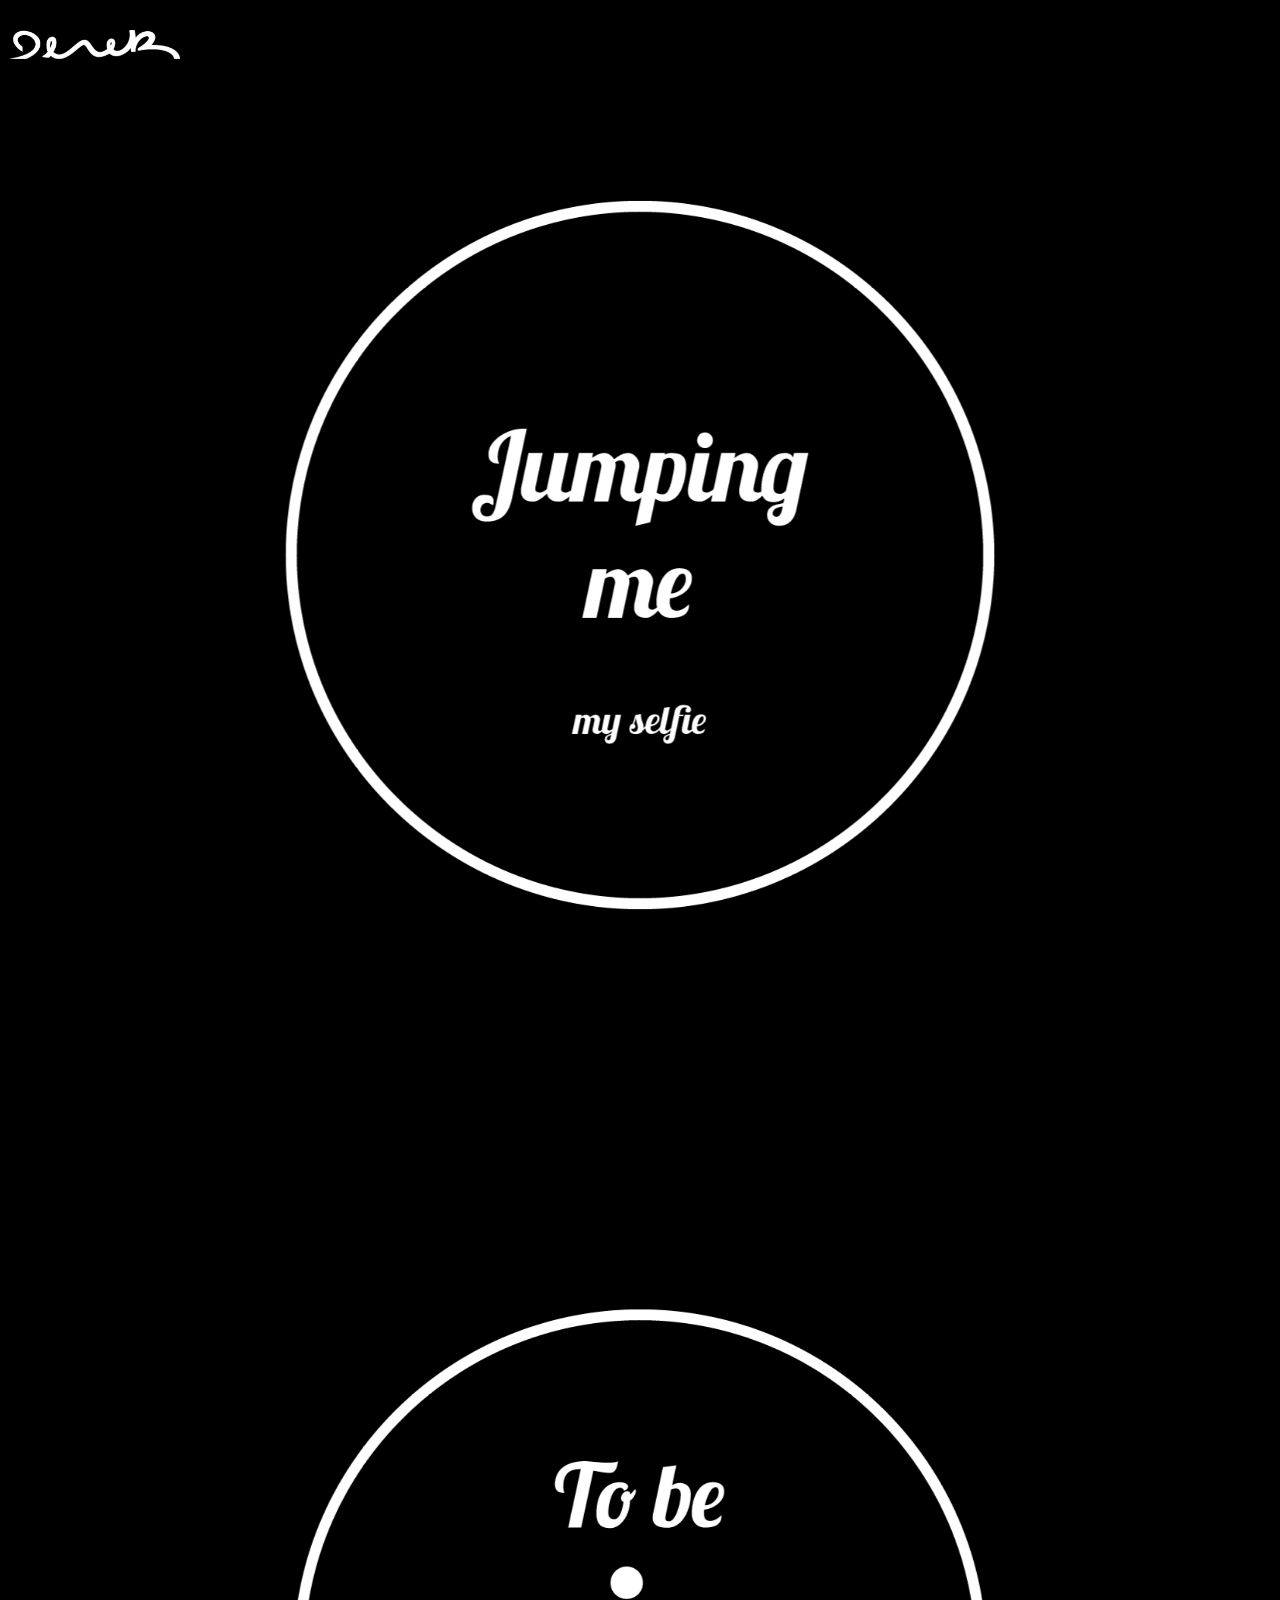
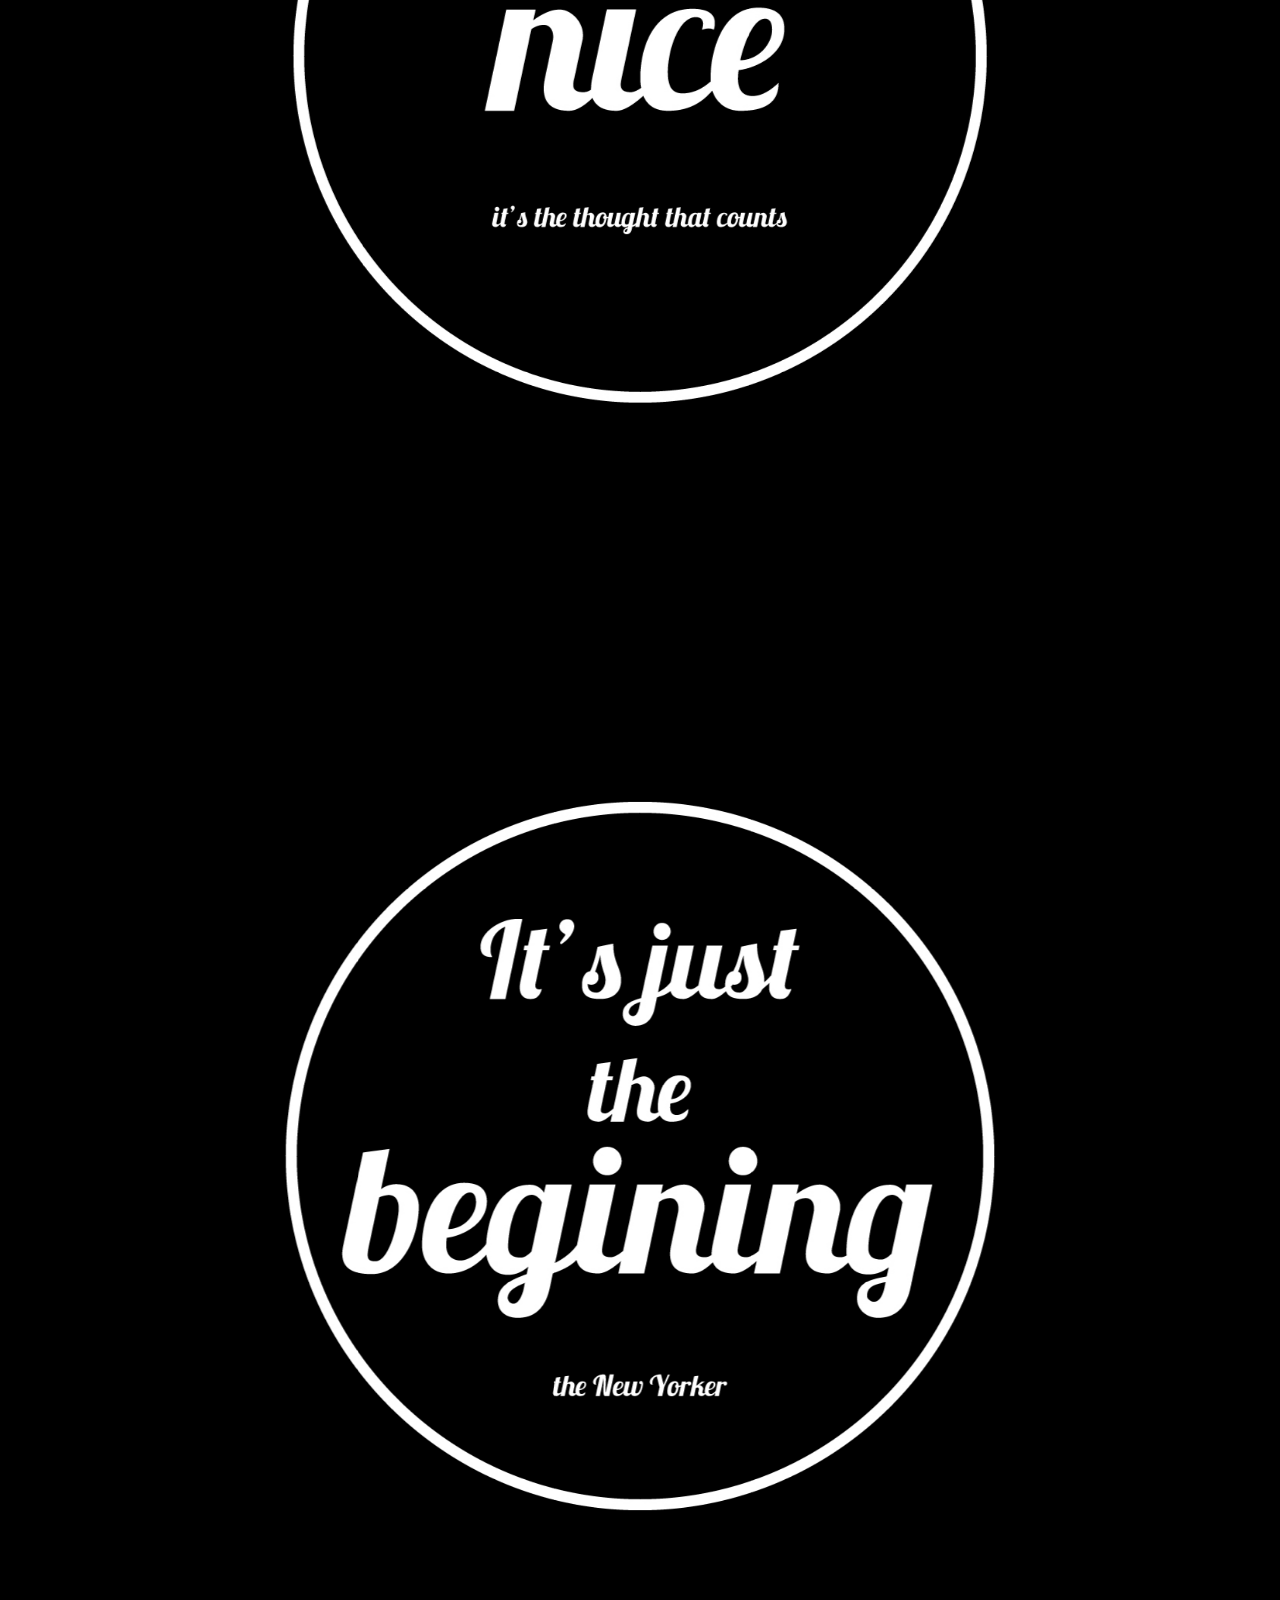
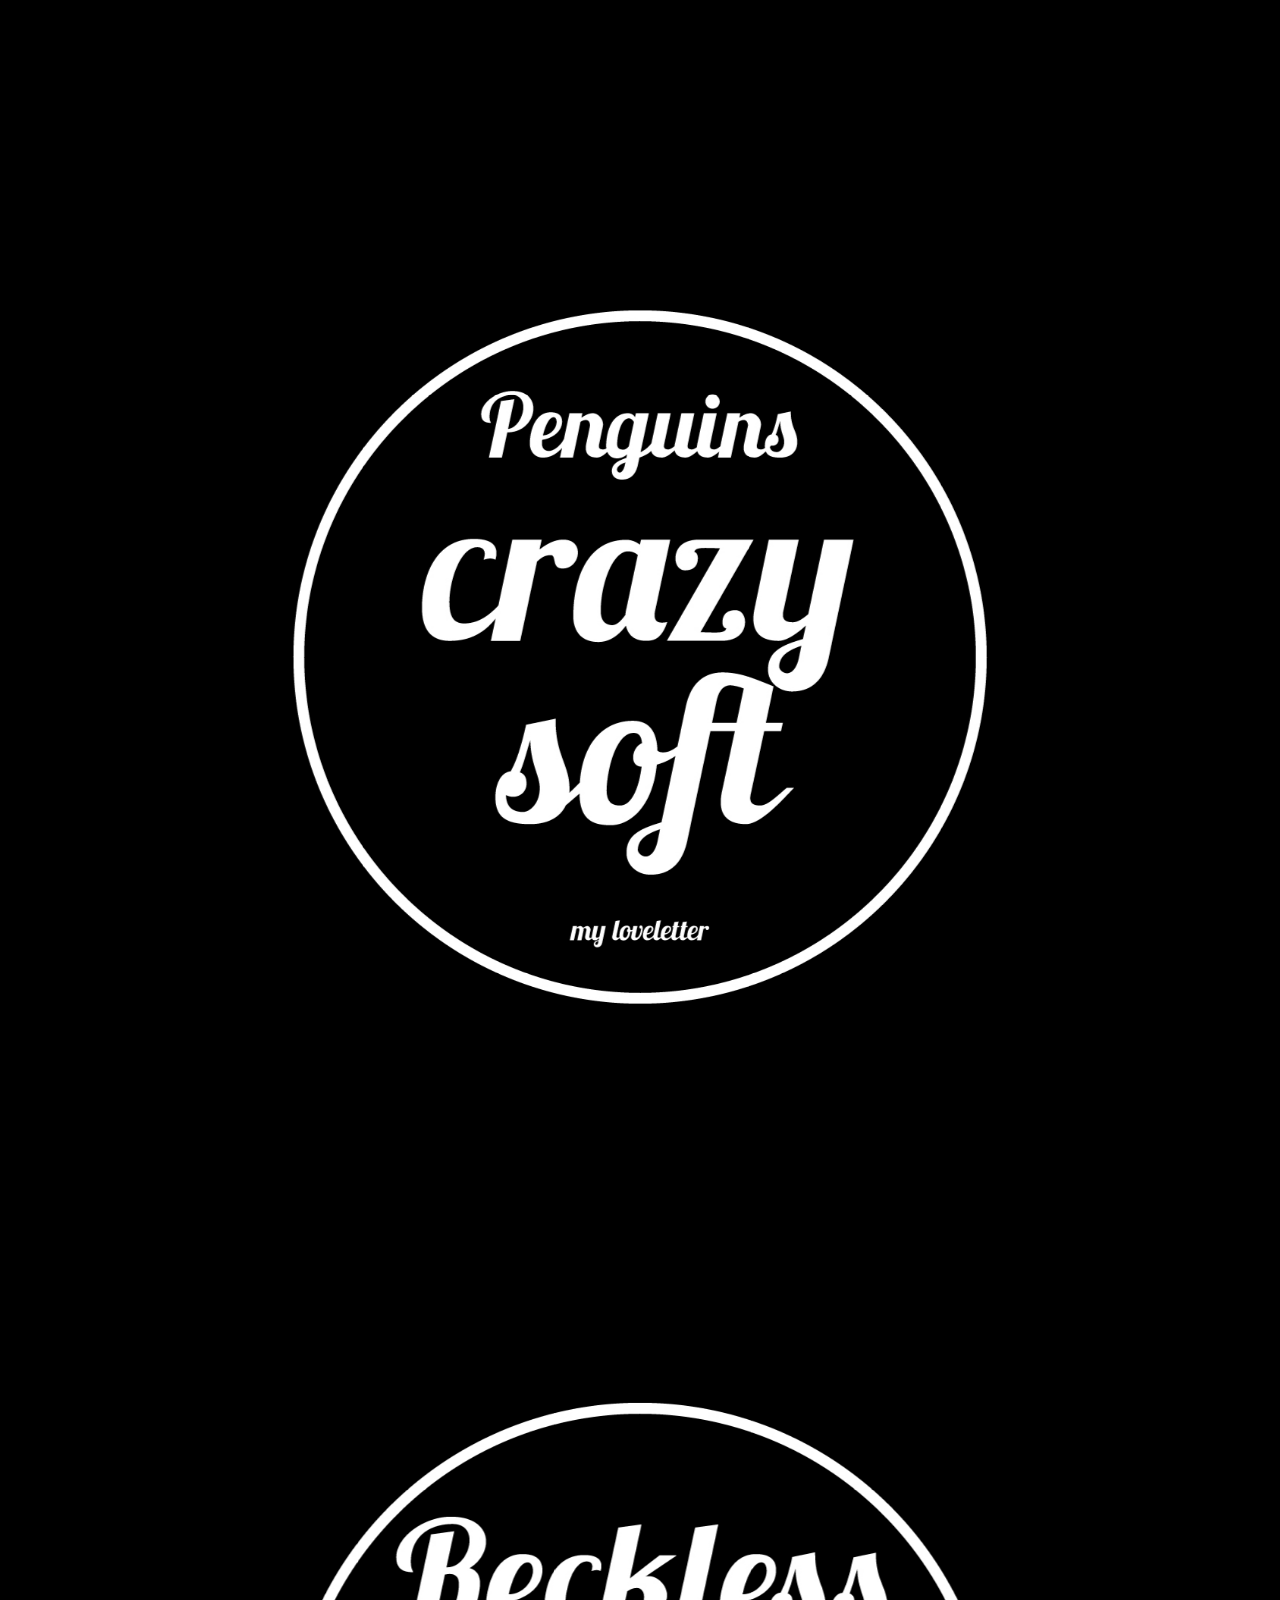
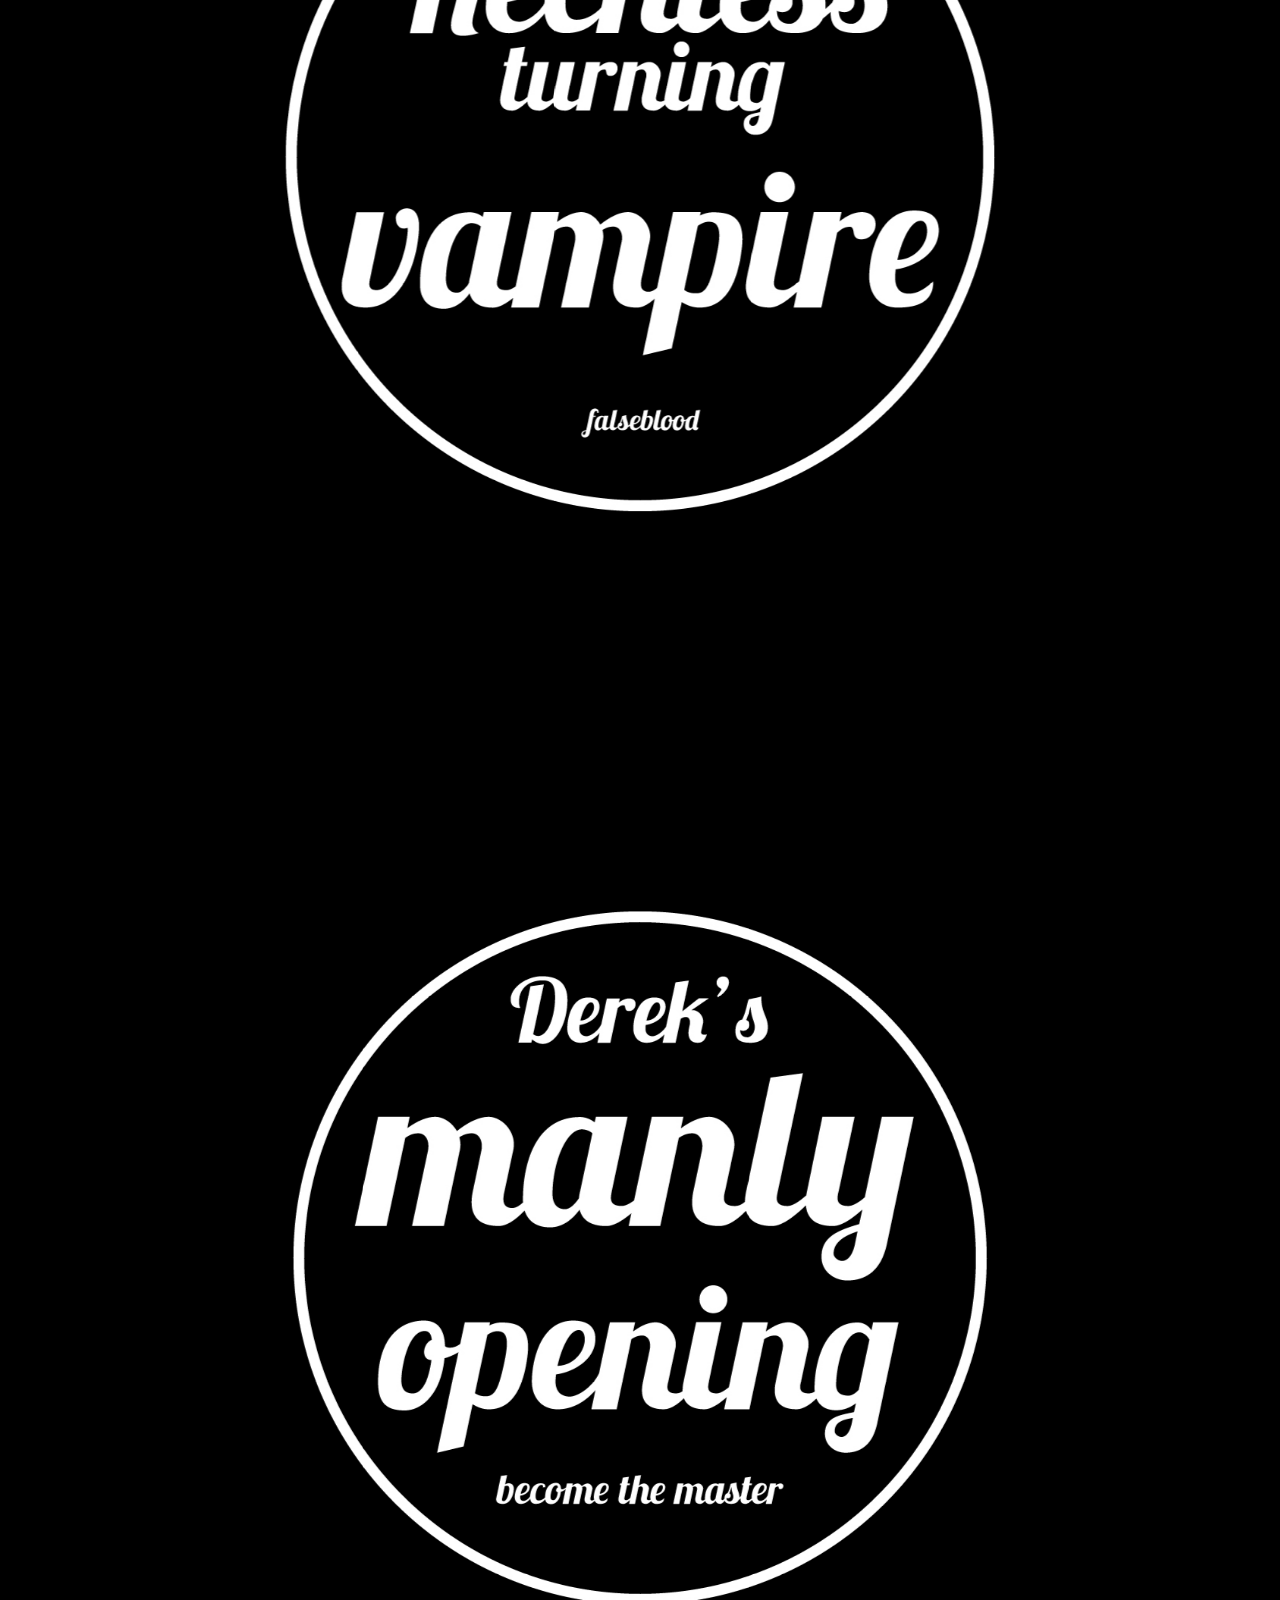
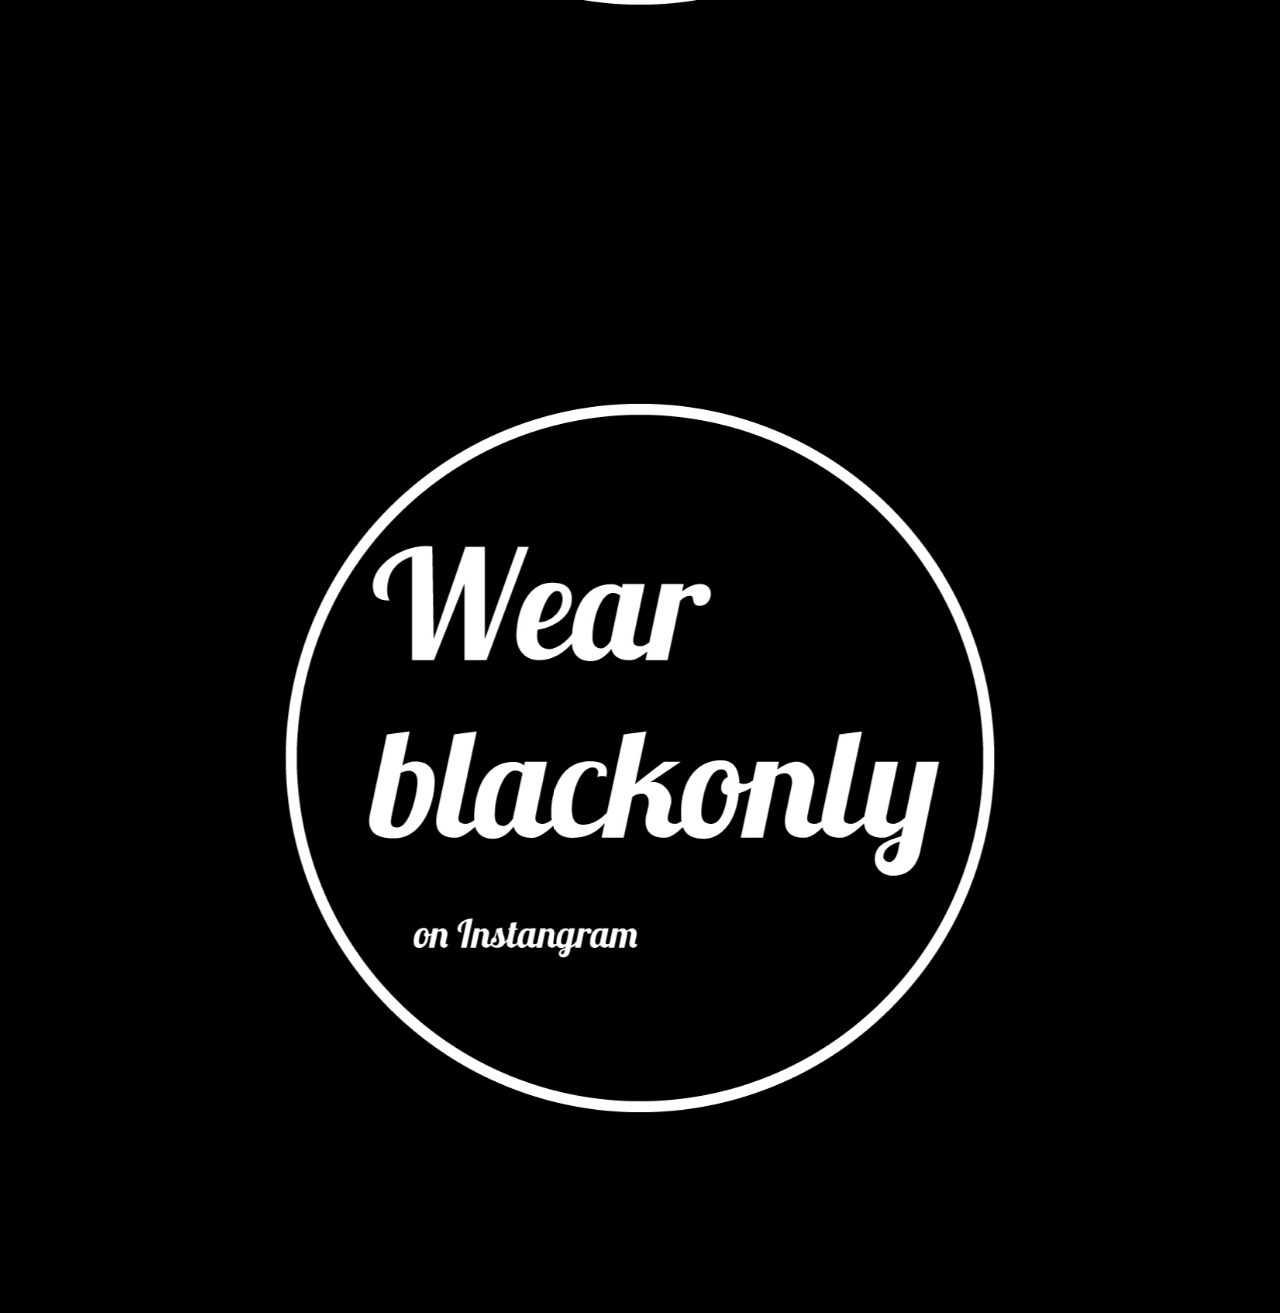
<file: index.html>
<!DOCTYPE html>
<html>
  <head>
    <title>Derek's Graphic Design</title>
    <link rel="stylesheet" type="text/css" href="css/webflow.css">
    <link rel="stylesheet" type="text/css" href="css/derekgd1.webflow.css">
  </head><body>
      <div class="w-col w-col logo-bar">
        <a class="w-inline-block logolink" href="index.html" target="index.html">
          <img class="company-logo" src="images/derek_logo.png" width="170" alt="derek_logo.png">
        </a>
      </div>
    </div>
  </div>
  <div class="section dark web" id="page-nav-portfolio">
    <div class="w-container">
      <div class="w-row">
        <div class="w-col w-col">
          <div class="social-link">
          <a class="link" href="selfie.html"><img src="images/selfie/jumpingme_3.jpg" alt="jumpingme_3.jpg"></a>
        </div>
        </div>
      </div>
    </div>
  </div>
  <div class="section">
    <div class="w-container">
      <div class="w-row">
        <div class="w-col w-col">
          </div>
        </div>
        <div class="w-col w-col align-right">
          <div class="social-link">
          <a class="w-inline-block" href="#">
            <a class="link" href="it's_the_thought_that_counts.html"><img src="images/its_the_thought_that_counts/tobenice.jpg" alt="tobenice.jpg"></a>
          </a>
        </div>
      </div>
    </div>
  </div>
  <div class="section dark web" id="page-nav-portfolio">
    <div class="w-container">
      <div class="w-row">
        <div class="w-col w-col">
          <div class="social-link">
          <a class="link" href="the_pen_is_mightier.html"><img src="images/the_pen_is_mightier/thebegining.jpg" alt="thebegining.jpg"></a>
        </div>
        </div>
      </div>
    </div>
  </div>
  <div class="section">
    <div class="w-container">
      <div class="w-row">
        <div class="w-col w-col">
          </div>
        </div>
        <div class="w-col w-col align-right">
          <div class="social-link">
          <a class="w-inline-block" href="#">
            <a class="link" href="love_letter.html"><img src="images/love_letter/crazysoft.jpg" alt="crazysoft.jpg"></a>
          </a>
        </div>
      </div>
    </div>
  </div>
  <div class="section dark web" id="page-nav-portfolio">
    <div class="w-container">
      <div class="w-row">
        <div class="w-col w-col">
          <div class="social-link">
          <a class="link" href="nemesis.html"><img src="images/nemesis/recklessturning.jpg" alt="recklessturning.jpg"></a>
        </div>
        </div>
      </div>
    </div>
  </div>
  <div class="section">
    <div class="w-container">
      <div class="w-row">
        <div class="w-col w-col">
          </div>
        </div>
        <div class="w-col w-col align-right">
          <div class="social-link">
          <a class="w-inline-block" href="#">
            <a class="link" href="become_the_master.html"><img src="images/become_the_master/manlyopening.jpg" alt="manlyopening.jpg"></a>
          </a>
        </div>
      </div>
    </div>
  </div>
  <div class="section dark web" id="page-nav-portfolio">
    <div class="w-container">
      <div class="w-row">
        <div class="w-col w-col">
          <div class="social-link">
          <a class="link" href="monograph.html"><img src="images/monograph/wearblackonly.jpg" alt="wearblackonly.jpg"></a>
          </div>
        </div>
      </div>
    </div>
  </div>
</body>
</html>
</file>
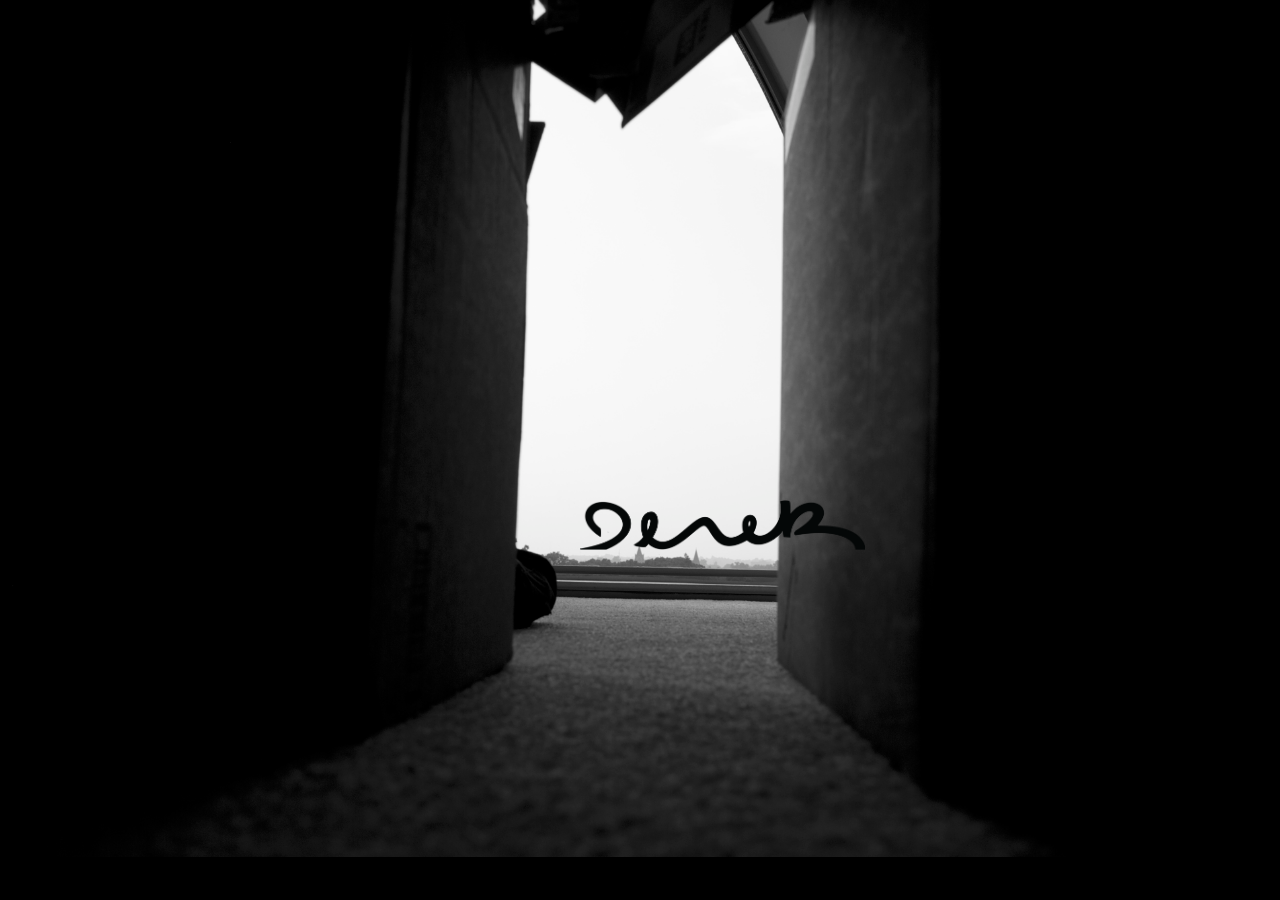
<file: intro.html>
<!DOCTYPE html>
<html data-wf-site="52392e70d96da9496900006b">
  <head>
    <title>intro</title>
    <link rel="stylesheet" type="text/css" href="css/normalize.css">
    <link rel="stylesheet" type="text/css" href="css/derekgd1.webflow.css">
    <link rel="stylesheet" type="text/css" href="css/webflow.css">
  </head>
  <body>
      <div class="logo-bar">
        <a class="w-inline-block logo-mid social-link" href="index.html" target="_self">
          <img class="company-logo" src="images/derek_logo_black.png" width="285" alt="Derek_logo_black.png">
        </a>
      </div>
      <div>
        <img class="intro-img" id="intro-img" src="images/introimg.jpg">
        </img>
      </div>
</footer>
</body>
</html>
</file>
<file: css/webflow.css>
*{-moz-box-sizing:border-box;box-sizing:border-box} body{margin:0} img{max-width:100%;vertical-align:middle;display:inline-block} .w-block{display:block} .w-inline-block{display:inline-block} .w-clearfix:before,.w-clearfix:after{display:table;content:'';line-height:0} .w-clearfix:after{clear:both} .w-hidden{display:none} .w-video{width:100%;position:relative;padding:0}.w-video iframe,.w-video object,.w-video embed{position:absolute;top:0;left:0;width:100%;height:100%} h1,h2,h3,h4,h5,h6{margin:0} p{margin:0} blockquote{margin:0} fieldset{padding:0;margin:0;border:0} label{display:block;margin-bottom:5px;font-weight:bold} button,html input[type="button"],input[type="reset"],input[type="submit"]{cursor:pointer;-webkit-appearance:button} .w-form{margin:0 0 15px} .w-form-done{display:none;padding:10px;background-color:#dbffd1} .w-form-done-show{display:block} .w-form-fail{display:none;margin-top:10px;padding:10px;background-color:#ffdede} .w-form-fail-show{display:block} .w-input{display:block;width:100%;height:38px;padding:8px 12px;margin-bottom:10px;font-size:14px;line-height:1.428571429;color:#555555;vertical-align:middle;background-color:#ffffff;border:1px solid #cccccc;box-shadow:inset 0 1px 1px rgba(0,0,0,0.075)}.w-input:-moz-placeholder{color:#999} .w-input::-moz-placeholder{color:#999} .w-input:-ms-input-placeholder{color:#999} .w-input::-webkit-input-placeholder{color:#999} .w-input:focus{border-color:rgba(82,168,236,0.8);outline:0;box-shadow:inset 0 1px 1px rgba(0,0,0,0.075),0 0 8px rgba(82,168,236,0.6)} .w-input[disabled],.w-input[readonly],fieldset[disabled] .w-input{cursor:not-allowed;background-color:#eeeeee} textarea.w-input{height:auto} .w-button{display:inline-block;padding:12px;background-color:black;color:white;border:0;line-height:inherit} .w-container{margin-left:auto;margin-right:auto;max-width:940px}.w-container:before,.w-container:after{display:table;content:'';line-height:0} .w-container:after{clear:both} .w-container .w-row{margin-left:-10px;margin-right:-10px} .w-row:before,.w-row:after{display:table;content:'';line-height:0} .w-row:after{clear:both} .w-row .w-row{margin-left:0;margin-right:0} .w-col{position:relative;float:left;width:100%;min-height:1px;padding-left:10px;padding-right:10px}.w-col .w-col{padding-left:0;padding-right:0} .w-col-1{width:8.333333333333332%} .w-col-2{width:16.666666666666664%} .w-col-3{width:25%} .w-col-4{width:33.33333333333333%} .w-col-5{width:41.66666666666667%} .w-col-6{width:50%} .w-col-7{width:58.333333333333336%} .w-col-8{width:66.66666666666666%} .w-col-9{width:75%} .w-col-10{width:83.33333333333334%} .w-col-11{width:91.66666666666666%} .w-col-12{width:100%} .w-col-push-1{left:8.333333333333332%} .w-col-push-2{left:16.666666666666664%} .w-col-push-3{left:25%} .w-col-push-4{left:33.33333333333333%} .w-col-push-5{left:41.66666666666667%} .w-col-push-6{left:50%} .w-col-push-7{left:58.333333333333336%} .w-col-push-8{left:66.66666666666666%} .w-col-push-9{left:75%} .w-col-push-10{left:83.33333333333334%} .w-col-push-11{left:91.66666666666666%} .w-col-pull-1{right:8.333333333333332%} .w-col-pull-2{right:16.666666666666664%} .w-col-pull-3{right:25%} .w-col-pull-4{right:33.33333333333333%} .w-col-pull-5{right:41.66666666666667%} .w-col-pull-6{right:50%} .w-col-pull-7{right:58.333333333333336%} .w-col-pull-8{right:66.66666666666666%} .w-col-pull-9{right:75%} .w-col-pull-10{right:83.33333333333334%} .w-col-pull-11{right:91.66666666666666%} .w-col-offset-1{margin-left:8.333333333333332%} .w-col-offset-2{margin-left:16.666666666666664%} .w-col-offset-3{margin-left:25%} .w-col-offset-4{margin-left:33.33333333333333%} .w-col-offset-5{margin-left:41.66666666666667%} .w-col-offset-6{margin-left:50%} .w-col-offset-7{margin-left:58.333333333333336%} .w-col-offset-8{margin-left:66.66666666666666%} .w-col-offset-9{margin-left:75%} .w-col-offset-10{margin-left:83.33333333333334%} .w-col-offset-11{margin-left:91.66666666666666%} .w-hidden-main{display:none !important} @media screen and (max-width:991px){.w-container{max-width:728px} .w-hidden-main{display:inherit !important} .w-hidden-medium{display:none !important} .w-col-medium-1{width:8.333333333333332%} .w-col-medium-2{width:16.666666666666664%} .w-col-medium-3{width:25%} .w-col-medium-4{width:33.33333333333333%} .w-col-medium-5{width:41.66666666666667%} .w-col-medium-6{width:50%} .w-col-medium-7{width:58.333333333333336%} .w-col-medium-8{width:66.66666666666666%} .w-col-medium-9{width:75%} .w-col-medium-10{width:83.33333333333334%} .w-col-medium-11{width:91.66666666666666%} .w-col-medium-12{width:100%} .w-col-medium-push-1{left:8.333333333333332%} .w-col-medium-push-2{left:16.666666666666664%} .w-col-medium-push-3{left:25%} .w-col-medium-push-4{left:33.33333333333333%} .w-col-medium-push-5{left:41.66666666666667%} .w-col-medium-push-6{left:50%} .w-col-medium-push-7{left:58.333333333333336%} .w-col-medium-push-8{left:66.66666666666666%} .w-col-medium-push-9{left:75%} .w-col-medium-push-10{left:83.33333333333334%} .w-col-medium-push-11{left:91.66666666666666%} .w-col-medium-pull-1{right:8.333333333333332%} .w-col-medium-pull-2{right:16.666666666666664%} .w-col-medium-pull-3{right:25%} .w-col-medium-pull-4{right:33.33333333333333%} .w-col-medium-pull-5{right:41.66666666666667%} .w-col-medium-pull-6{right:50%} .w-col-medium-pull-7{right:58.333333333333336%} .w-col-medium-pull-8{right:66.66666666666666%} .w-col-medium-pull-9{right:75%} .w-col-medium-pull-10{right:83.33333333333334%} .w-col-medium-pull-11{right:91.66666666666666%} .w-col-medium-offset-1{margin-left:8.333333333333332%} .w-col-medium-offset-2{margin-left:16.666666666666664%} .w-col-medium-offset-3{margin-left:25%} .w-col-medium-offset-4{margin-left:33.33333333333333%} .w-col-medium-offset-5{margin-left:41.66666666666667%} .w-col-medium-offset-6{margin-left:50%} .w-col-medium-offset-7{margin-left:58.333333333333336%} .w-col-medium-offset-8{margin-left:66.66666666666666%} .w-col-medium-offset-9{margin-left:75%} .w-col-medium-offset-10{margin-left:83.33333333333334%} .w-col-medium-offset-11{margin-left:91.66666666666666%}}@media screen and (max-width:767px){.w-hidden-main{display:inherit !important} .w-hidden-medium{display:inherit !important} .w-hidden-small{display:none !important} .w-row,.w-container .w-row{margin-left:0;margin-right:0} .w-col{width:100%;left:auto;right:auto} .w-col-small-3{width:25%} .w-col-small-4{width:33.33333333333333%} .w-col-small-6{width:50%} .w-col-small-push-1{left:8.333333333333332%} .w-col-small-push-2{left:16.666666666666664%} .w-col-small-push-3{left:25%} .w-col-small-push-4{left:33.33333333333333%} .w-col-small-push-5{left:41.66666666666667%} .w-col-small-push-6{left:50%} .w-col-small-push-7{left:58.333333333333336%} .w-col-small-push-8{left:66.66666666666666%} .w-col-small-push-9{left:75%} .w-col-small-push-10{left:83.33333333333334%} .w-col-small-push-11{left:91.66666666666666%} .w-col-small-pull-1{right:8.333333333333332%} .w-col-small-pull-2{right:16.666666666666664%} .w-col-small-pull-3{right:25%} .w-col-small-pull-4{right:33.33333333333333%} .w-col-small-pull-5{right:41.66666666666667%} .w-col-small-pull-6{right:50%} .w-col-small-pull-7{right:58.333333333333336%} .w-col-small-pull-8{right:66.66666666666666%} .w-col-small-pull-9{right:75%} .w-col-small-pull-10{right:83.33333333333334%} .w-col-small-pull-11{right:91.66666666666666%} .w-col-small-offset-1{margin-left:8.333333333333332%} .w-col-small-offset-2{margin-left:16.666666666666664%} .w-col-small-offset-3{margin-left:25%} .w-col-small-offset-4{margin-left:33.33333333333333%} .w-col-small-offset-5{margin-left:41.66666666666667%} .w-col-small-offset-6{margin-left:50%} .w-col-small-offset-7{margin-left:58.333333333333336%} .w-col-small-offset-8{margin-left:66.66666666666666%} .w-col-small-offset-9{margin-left:75%} .w-col-small-offset-10{margin-left:83.33333333333334%} .w-col-small-offset-11{margin-left:91.66666666666666%}}@media screen and (max-width:479px){.w-container{max-width:none} .w-hidden-main{display:inherit !important} .w-hidden-medium{display:inherit !important} .w-hidden-small{display:inherit !important} .w-hidden-tiny{display:none !important} .w-col{width:100%} .w-col-tiny-3{width:25%} .w-col-tiny-4{width:33.33333333333333%} .w-col-tiny-6{width:50%} .w-col-tiny-push-1{left:8.333333333333332%} .w-col-tiny-push-2{left:16.666666666666664%} .w-col-tiny-push-3{left:25%} .w-col-tiny-push-4{left:33.33333333333333%} .w-col-tiny-push-5{left:41.66666666666667%} .w-col-tiny-push-6{left:50%} .w-col-tiny-push-7{left:58.333333333333336%} .w-col-tiny-push-8{left:66.66666666666666%} .w-col-tiny-push-9{left:75%} .w-col-tiny-push-10{left:83.33333333333334%} .w-col-tiny-push-11{left:91.66666666666666%} .w-col-tiny-pull-1{right:8.333333333333332%} .w-col-tiny-pull-2{right:16.666666666666664%} .w-col-tiny-pull-3{right:25%} .w-col-tiny-pull-4{right:33.33333333333333%} .w-col-tiny-pull-5{right:41.66666666666667%} .w-col-tiny-pull-6{right:50%} .w-col-tiny-pull-7{right:58.333333333333336%} .w-col-tiny-pull-8{right:66.66666666666666%} .w-col-tiny-pull-9{right:75%} .w-col-tiny-pull-10{right:83.33333333333334%} .w-col-tiny-pull-11{right:91.66666666666666%} .w-col-tiny-offset-1{margin-left:8.333333333333332%} .w-col-tiny-offset-2{margin-left:16.666666666666664%} .w-col-tiny-offset-3{margin-left:25%} .w-col-tiny-offset-4{margin-left:33.33333333333333%} .w-col-tiny-offset-5{margin-left:41.66666666666667%} .w-col-tiny-offset-6{margin-left:50%} .w-col-tiny-offset-7{margin-left:58.333333333333336%} .w-col-tiny-offset-8{margin-left:66.66666666666666%} .w-col-tiny-offset-9{margin-left:75%} .w-col-tiny-offset-10{margin-left:83.33333333333334%} .w-col-tiny-offset-11{margin-left:91.66666666666666%}}
</file>
<file: css/derekgd1.webflow.css>
body {
  background-color: black;
  font-family: futura, sans-serif;
  color: #777;
  font-size: 14px;
  line-height: 21px;
  font-weight: 400;
  overflow-x:hidden;
}
h1 {
  margin: 10px 0px;
  background-color: rgba(0, 0, 0, 0);
  color: white;
  font-size: 100px;
  line-height: 44px;
  font-weight: 900;
  text-align: center;
  letter-spacing: 1px;
  text-transform: uppercase;
  text-shadow: rgba(33, 33, 33, 0.24) 0px 1px 0px;
}
h2 {
  margin: 10px 0px 35px;
  box-shadow: none;
  font-family: Georgia, serif;
  color: white;
  font-size: 30px;
  line-height: 36px;
  font-style: italic;
  font-weight: 300;
  text-align: center;
  letter-spacing: 1px;
  text-shadow: rgba(0, 0, 0, 0.24) 0px 1px 0px;
}
h3 {
  margin-right: 0px;
  margin-left: 0px;
  padding-bottom: 15px;
  color: white;
  font-size: 50px;
  line-height: 51.2px;
  font-weight: 300;
  text-align: left;
  letter-spacing: 4.2px;
  text-transform: uppercase;
  text-align: center;
}
h4 {
  margin: 10px 0px;
  font-size: 18px;
  line-height: 24px;
  font-weight: 700;
}
h5 {
  margin: 10px 0px;
  font-size: 14px;
  line-height: 20px;
  font-weight: 700;
}
h6 {
  margin: 10px 0px;
  font-size: 12px;
  line-height: 18px;
  font-weight: 700;
}
p {
  margin-bottom: 5px;
  text-align: center;
}
.button {
  display: inline-block;
  margin-top: 20px;
  margin-left: 0px;
  padding: 4px 15px;
  border-radius: 40px;
  background-color: #222;
  -webkit-transition: all 500ms ease;
  -o-transition: all 500ms ease;
  transition: all 500ms ease;
  color: white;
  font-size: 13px;
  font-weight: 600;
  text-align: center;
  letter-spacing: 1px;
  text-decoration: none;
  text-transform: uppercase;
}
.button:hover {
  border: 0px none #b6b6b6;
  background-color: #777;
  -webkit-transition: none;
  -o-transition: none;
  transition: none;
  color: white;
  font-weight: 700;
}
.button.more {
  margin-top: 60px;
  border: 1px solid #c7c7c7;
  background-color: rgba(0, 0, 0, 0);
  background-image: none;
  -webkit-transition: all 500ms ease;
  -o-transition: all 500ms ease;
  transition: all 500ms ease;
  color: #c7c7c7;
  font-size: 12px;
}
.button:hover.more:hover {
  border-color: #aaa;
  background-color: rgba(0, 0, 0, 0);
  -webkit-transition: all 500ms ease;
  -o-transition: all 500ms ease;
  transition: all 500ms ease;
  color: #777;
  font-size: 12px;
}
.section {
  padding-top: 90px;
  padding-bottom: 90px;
  background-color: black;
}
.section.header {
  padding-top: 0px;
  padding-bottom: 218px;
  background-color: black;
  background-color: transparent !important;
}
.section.dark {
  border-top: 1px black;
  border-bottom: 1px black;
  background-color: black;
  -webkit-transition: all 500ms ease;
  -o-transition: all 500ms ease;
  transition: all 500ms ease;
}
.section.dark.web {
  -webkit-transition: all 500ms ease;
  -o-transition: all 500ms ease;
  transition: all 500ms ease;
}
.section.bg-image {
  padding-top: 125px;
  padding-bottom: 125px;
  background-image: url(../images/wall.jpg);
  background-size: cover;
  background-attachment: fixed;
}
.section.map {
  margin-bottom: 0px;
  padding-top: 0px;
  padding-bottom: 0px;
}
.nav-links {
  padding-right: 14px;
  padding-left: 14px;
  box-shado: none;
  -webkit-transition: all 500ms ease;
  -o-transition: all 500ms ease;
  transition: all 500ms ease;
  color: white;
  font-weight: 700;
  text-align: left;
  letter-spacing: 1px;
  text-decoration: none;
  text-transform: uppercase;
  text-shadow: rgba(0, 0, 0, 0.24) 0px 1px 0px;
}
.nav-links:hover {
  -webkit-transition: none;
  -o-transition: none;
  transition: none;
  color: #222;
  text-shadow: none;
}
.nav-bar {
  padding-top: 45px;
  padding-right: 30px;
  padding-bottom: 27px;
  text-align: right;
}
.hero-text {
  margin-top: 151px;
  padding-top: 0px;
}
.hero-text.about-text {
  margin-top: 0px;
}
.services {
  padding-right: 20px;
  padding-left: 20px;
}
.icon {
  padding-top: 0px;
  padding-bottom: 20px;
}
.portfolio-text {
  margin-top: 93px;
}
.portfolio-text.left-up {
  margin-top: 60px;
}
.gallery-text {
  padding-right: 144px;
  padding-left: 144px;
  text-align: center;
}
.gallery {
  margin-top: 55px;
  text-align: center;
}
.gallery-img {
  border: 5px solid white;
  box-shadow: #ccc 1px 1px 3px -1px;
  -webkit-transition: all 500ms ease;
  -o-transition: all 500ms ease;
  transition: all 500ms ease;
}
.gallery-img:hover {
  box-shadow: #ccc 1px 1px 3px -1px;
  opacity: 0.5;
  -webkit-transition: none;
  -o-transition: none;
  transition: none;
}
.center-tittle {
  text-align: center;
}
.job-title {
  display: inline-block;
  padding-top: 0px;
  padding-bottom: 30px;
  float: none;
  border-bottom: 1px solid rgba(0, 0, 0, 0.20);
  font-family: Georgia, serif;
  font-style: italic;
  letter-spacing: 1px;
  text-decoration: none;
}
.team-text {
  margin-top: 31px;
  padding-right: 9px;
}
.name {
  padding-top: 39px;
  padding-bottom: 4px;
}
.social-team {
  position: static;
  left: 0px;
  right: 0px;
  bottom: 0px;
  padding-top: 20px;
}
.team2 {
  padding-top: 120px;
}
.h1-dark {
  padding-bottom: 60px;
  color: #222;
  text-align: left;
  text-shadow: rgba(33, 33, 33, 0.24) 0px 1px 0px;
}
.field {
  margin-top: 25px;
  margin-bottom: 25px;
  padding-top: 0px;
  padding-bottom: 0px;
}
.address {
  padding-top: 30px;
}
.conatct-info {
  margin-top: 0px;
}
.support-text {
  margin-top: 50px;
}
.footer {
  padding-top: 24px;
  padding-bottom: 24px;
  background-color: #140505;
}
.footer-logo {
  width: 30%;
  float: left;
  opacity: 0.2;
}
.social-wrapper {
  float: right;
  text-align: right;
}
.social-link {
  padding-right: 5px;
  padding-left: 5px;
  opacity: 1;
  -webkit-transition: all 500ms ease;
  -o-transition: all 500ms ease;
  transition: all 500ms ease;
}
.social-link:hover {
  padding-top: 0px;
  opacity: 0.67;
  -webkit-transition: all 500ms ease;
  -o-transition: all 500ms ease;
  transition: all 500ms ease;
}
.footlogo {
  opacity: 0.5;
}
.footlogo:hover {
  opacity: 1;
  -webkit-transition: all 500ms ease;
  -o-transition: all 500ms ease;
  transition: all 500ms ease;
}
.social-icon {
  padding-right: 10px;
  opacity: 0.25;
  -webkit-transition: all 500ms ease;
  -o-transition: all 500ms ease;
  transition: all 500ms ease;
}
.social-icon:hover {
  opacity: 1;
  -webkit-transition: all 500ms ease;
  -o-transition: all 500ms ease;
  transition: all 500ms ease;
}
.logo-bar {
  padding-left: 10px;
}
.logo-mid {
  position: fixed;
  margin-top: 500px;
  margin-right: 0px;
  margin-left: 564.8px;
}
.logolink {
  position: fixed;
  margin-top: 30px;
  margin-right: 0px;
}
.gallery-img {
  box-shadow: #ccc 1px 1px 3px -1px;
  -webkit-transition: all 500ms ease;
  -o-transition: all 500ms ease;
  transition: all 500ms ease;
}
.align-right {
  text-align: right;
}
.google-map {
  margin-top: 0px;
  margin-bottom: -5px;
  padding-top: 0px;
  padding-bottom: 0px;
}
.header {
  background-image: -webkit-linear-gradient(rgba(58, 84, 94, 0.30), rgba(58, 84, 94, 0));
  background-image: -o-linear-gradient(rgba(58, 84, 94, 0.30), rgba(58, 84, 94, 0));
  background-image: linear-gradient(rgba(58, 84, 94, 0.30), rgba(58, 84, 94, 0));
}
.image-wrapper {
  width: 40%;
  float: left;
}
.info-wrapper {
  width: 60%;
  float: right;
}
.porfolio {
  color: black;
  font-size: 57px;
  text-shadow: rgba(33, 33, 33, 0.24) 0px 1px 0px;
}
@media (max-width: 991px) {
  h1 {
    font-size: 80px;
    text-shadow: black 0px 0px 0px;
  }
  h2 {
    margin-top: 0px;
    margin-bottom: 30px;
    font-size: 24px;
    text-shadow: black 0px 0px 0px;
  }
  h3 {
    font-size: 19px;
  }
  p {
    font-size: 13px;
  }
  .button {
    -webkit-transition: all 500ms ease;
    -o-transition: all 500ms ease;
    transition: all 500ms ease;
  }
  .section.header {
    position: static;
    padding-bottom: 171px;
    background-image: url(../images/P1060393.JPG);
    background-size: 2000px;
  }
  .section.dark {
    -webkit-transition: all 500ms ease;
    -o-transition: all 500ms ease;
    transition: all 500ms ease;
  }
  .section.bg-image {
    position: static;
    background-image: url(../images/wall.jpg);
    background-position: 50% 50%;
    background-attachment: scroll;
  }
  .nav-links {
    -webkit-transition: all 500ms ease;
    -o-transition: all 500ms ease;
    transition: all 500ms ease;
    text-shadow: rgba(0, 0, 0, 0.24) 0px 1px 0px;
  }
  .nav-bar {
    padding-top: 46px;
    padding-right: 25px;
  }
  .hero-text {
    margin-top: 60px;
  }
  .hero-text.about-text {
    margin-top: 0px;
  }
  .portfolio-text {
    margin-top: 46px;
  }
  .portfolio-text.left-up {
    margin-top: 25px;
  }
  .job-title {
    margin-top: 4px;
  }
  .social-team {
    top: 0px;
  }
  .logolink {
    position: static;
  }
  .header {
    background-image: -webkit-linear-gradient(rgba(58, 84, 94, 0.30), rgba(58, 84, 94, 0));
    background-image: -o-linear-gradient(rgba(58, 84, 94, 0.30), rgba(58, 84, 94, 0));
    background-image: linear-gradient(rgba(58, 84, 94, 0.30), rgba(58, 84, 94, 0));
  }
  .image-wrapper {
    padding-right: 18px;
  }
}
@media (max-width: 767px) {
  h1 {
    font-size: 58px;
    text-shadow: black 0px 0px 0px;
  }
  h2 {
    margin-bottom: 10px;
    font-size: 18px;
    text-shadow: black 0px 0px 0px;
  }
  .button {
    -webkit-transition: all 500ms ease;
    -o-transition: all 500ms ease;
    transition: all 500ms ease;
  }
  .section {
    margin-bottom: 0px;
    padding-top: 43px;
    padding-bottom: 43px;
  }
  .section.header {
    padding-bottom: 99px;
    background-image: url(../images/heroman.jpg);
    background-position: 50% 50%;
  }
  .section.dark {
    -webkit-transition: all 500ms ease;
    -o-transition: all 500ms ease;
    transition: all 500ms ease;
  }
  .section.bg-image {
    background-image: url(../images/wall.jpg);
    background-repeat: no-repeat no-repeat;
    background-attachment: scroll;
  }
  .nav-links {
    -webkit-transition: all 500ms ease;
    -o-transition: all 500ms ease;
    transition: all 500ms ease;
    text-shadow: rgba(0, 0, 0, 0.24) 0px 1px 0px;
  }
  .nav-bar {
    left: 0px;
    top: 0px;
    right: 0px;
    height: 60px;
    padding-top: 18px;
    padding-right: 0px;
    background-color: rgba(42, 81, 99, 0.2);
    text-align: center;
  }
  .hero-text {
    margin-top: 25px;
  }
  .hero-text.about-text {
    margin-top: -10px;
  }
  .services {
    margin-bottom: 30px;
    padding-top: 0px;
  }
  .portfolio-text {
    padding-right: 20px;
    padding-left: 20px;
  }
  .portfolio-text.left-up {
    margin-top: 0px;
    padding-right: 10px;
    padding-bottom: 50px;
    padding-left: 10px;
  }
  .gallery-text {
    padding-right: 25px;
    padding-left: 25px;
  }
  .gallery-img {
    margin-top: 12px;
    margin-bottom: 12px;
    box-shadow: #ccc 1px 1px 3px -1px;
    -webkit-transition: all 500ms ease;
    -o-transition: all 500ms ease;
    transition: all 500ms ease;
  }
  .name {
    text-align: left;
  }
  .team2 {
    padding-top: 0px;
  }
  .h1-dark {
    padding-bottom: 31px;
    text-align: center;
  }
  .contact-form {
    padding-right: 20px;
    padding-left: 20px;
  }
  .address {
    text-align: center;
  }
  .conatct-info {
    padding-bottom: 60px;
    text-align: center;
  }
  .footer {
    padding-right: 13px;
    padding-left: 13px;
  }
  .social-wrapper {
    padding-top: 0px;
  }
  .h3phone {
    text-align: center;
  }
  .logo-bar {
    padding-top: 22px;
    padding-bottom: 22px;
    padding-left: 0px;
    text-align: center;
  }
  .logolink {
    margin-top: 0px;
  }
  .gallery-img {
    padding-left: 0px;
  }
  .image-wrapper {
    text-align: right;
  }
  .team-column {
    margin-bottom: 54px;
  }
}
@media (max-width: 479px) {
  h1 {
    margin-top: 0px;
    padding-top: 0px;
    font-size: 34px;
    line-height: 40px;
    text-shadow: black 0px 0px 0px;
  }
  h2 {
    margin-bottom: -10px;
    padding-top: 0px;
    padding-bottom: 10px;
    font-size: 12px;
    line-height: 28px;
    text-shadow: black 0px 0px 0px;
  }
  h3 {
    font-size: 18px;
    text-align: center;
  }
  p {
    padding-right: 20px;
    padding-left: 19px;
    text-align: center;
  }
  .button {
    -webkit-transition: all 500ms ease;
    -o-transition: all 500ms ease;
    transition: all 500ms ease;
  }
  .section {
    padding-top: 50px;
    padding-bottom: 50px;
  }
  .section.header {
    padding-bottom: 51px;
    background-image: url(../images/heroman.jpg);
    background-position: 50% 50%;
  }
  .section.dark {
    padding-top: 50px;
    padding-bottom: 50px;
    -webkit-transition: all 500ms ease;
    -o-transition: all 500ms ease;
    transition: all 500ms ease;
  }
  .section.bg-image {
    padding-top: 30px;
    padding-bottom: 30px;
    background-image: url(../images/wall.jpg);
  }
  .nav-links {
    position: static;
    display: inline-block;
    margin-top: 0px;
    margin-bottom: 6px;
    padding-top: 7px;
    padding-bottom: 0px;
    padding-left: 16px;
    font-size: 12px;
  }
  .nav-bar {
    left: 0px;
    margin-bottom: 0px;
    padding: 12px 8px 10px 0px;
  }
  .hero-text {
    margin-top: 40px;
  }
  .hero-text.about-text {
    margin-top: 18px;
  }
  .services {
    padding-bottom: 40px;
  }
  .icon {
    padding-left: 118px;
    text-align: center;
  }
  .portfolio-text {
    margin-top: 40px;
    padding-left: 22px;
    text-align: center;
  }
  .portfolio-text.left-up {
    margin-top: 0px;
    padding-bottom: 50px;
    padding-left: 0px;
  }
  .gallery-text {
    padding-right: 20px;
    padding-left: 20px;
  }
  .gallery-img {
    margin-top: 20px;
    box-shadow: #ccc 1px 1px 3px -1px;
  }
  .center-tittle {
    font-size: 18px;
  }
  .name {
    text-align: center;
  }
  .social-team {
    top: 0px;
  }
  .team2 {
    padding-top: 70px;
  }
  .h1-dark {
    padding-top: 60px;
    padding-bottom: 10px;
    text-shadow: black 0px 0px 0px;
  }
  .address {
    text-align: center;
  }
  .conatct-info {
    text-align: center;
  }
  .social-wrapper {
    padding-top: 0px;
  }
  .image-wrapper {
    width: 100%;
    float: none;
    text-align: center;
  }
  .info-wrapper {
    width: 100%;
    float: none;
    text-align: center;
  }
  .intro-img {
    margin-right: 0px;
    margin-left: 0px;
    padding-right: 2px;
    float: none;
    width: 2000px;
    overflow-y: visible;
    overflow-x: visible;
    display: inline-block;
    display: 100
    position: static;
    clear: none;
}
</file>
